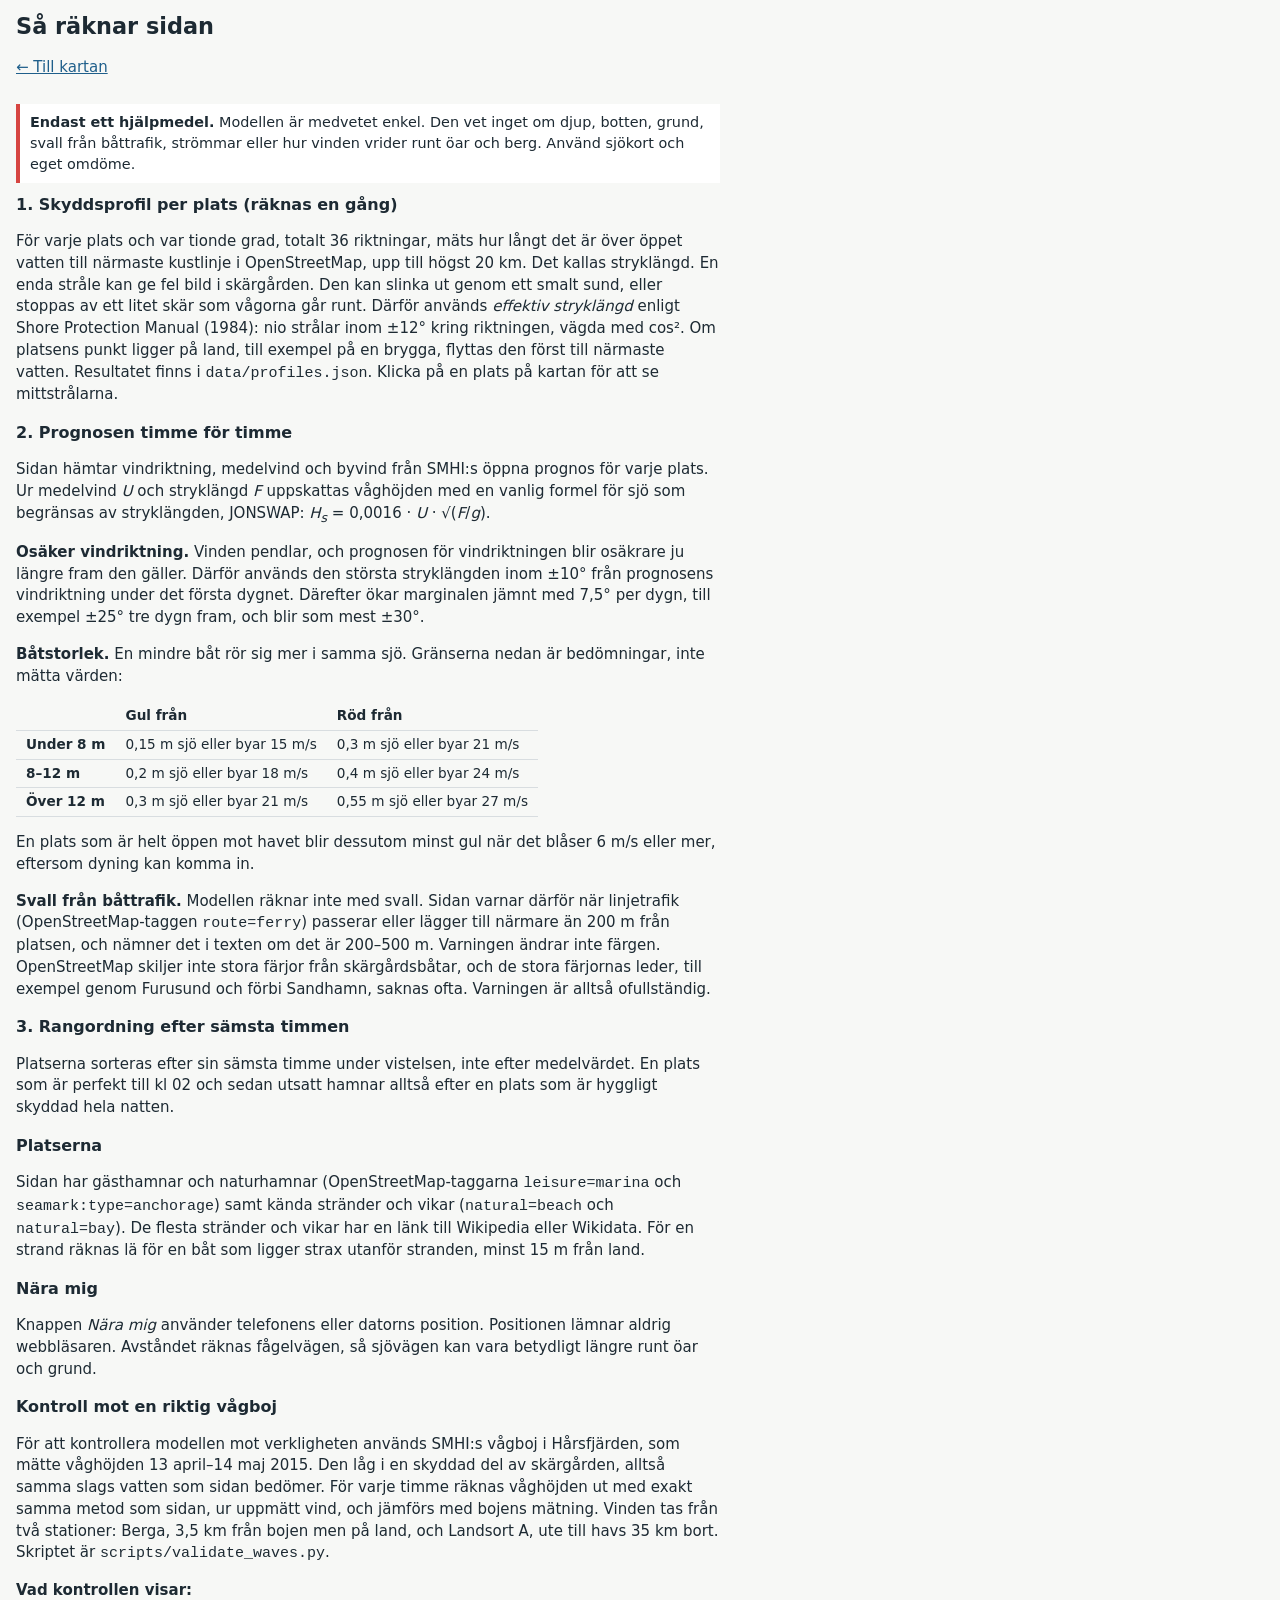
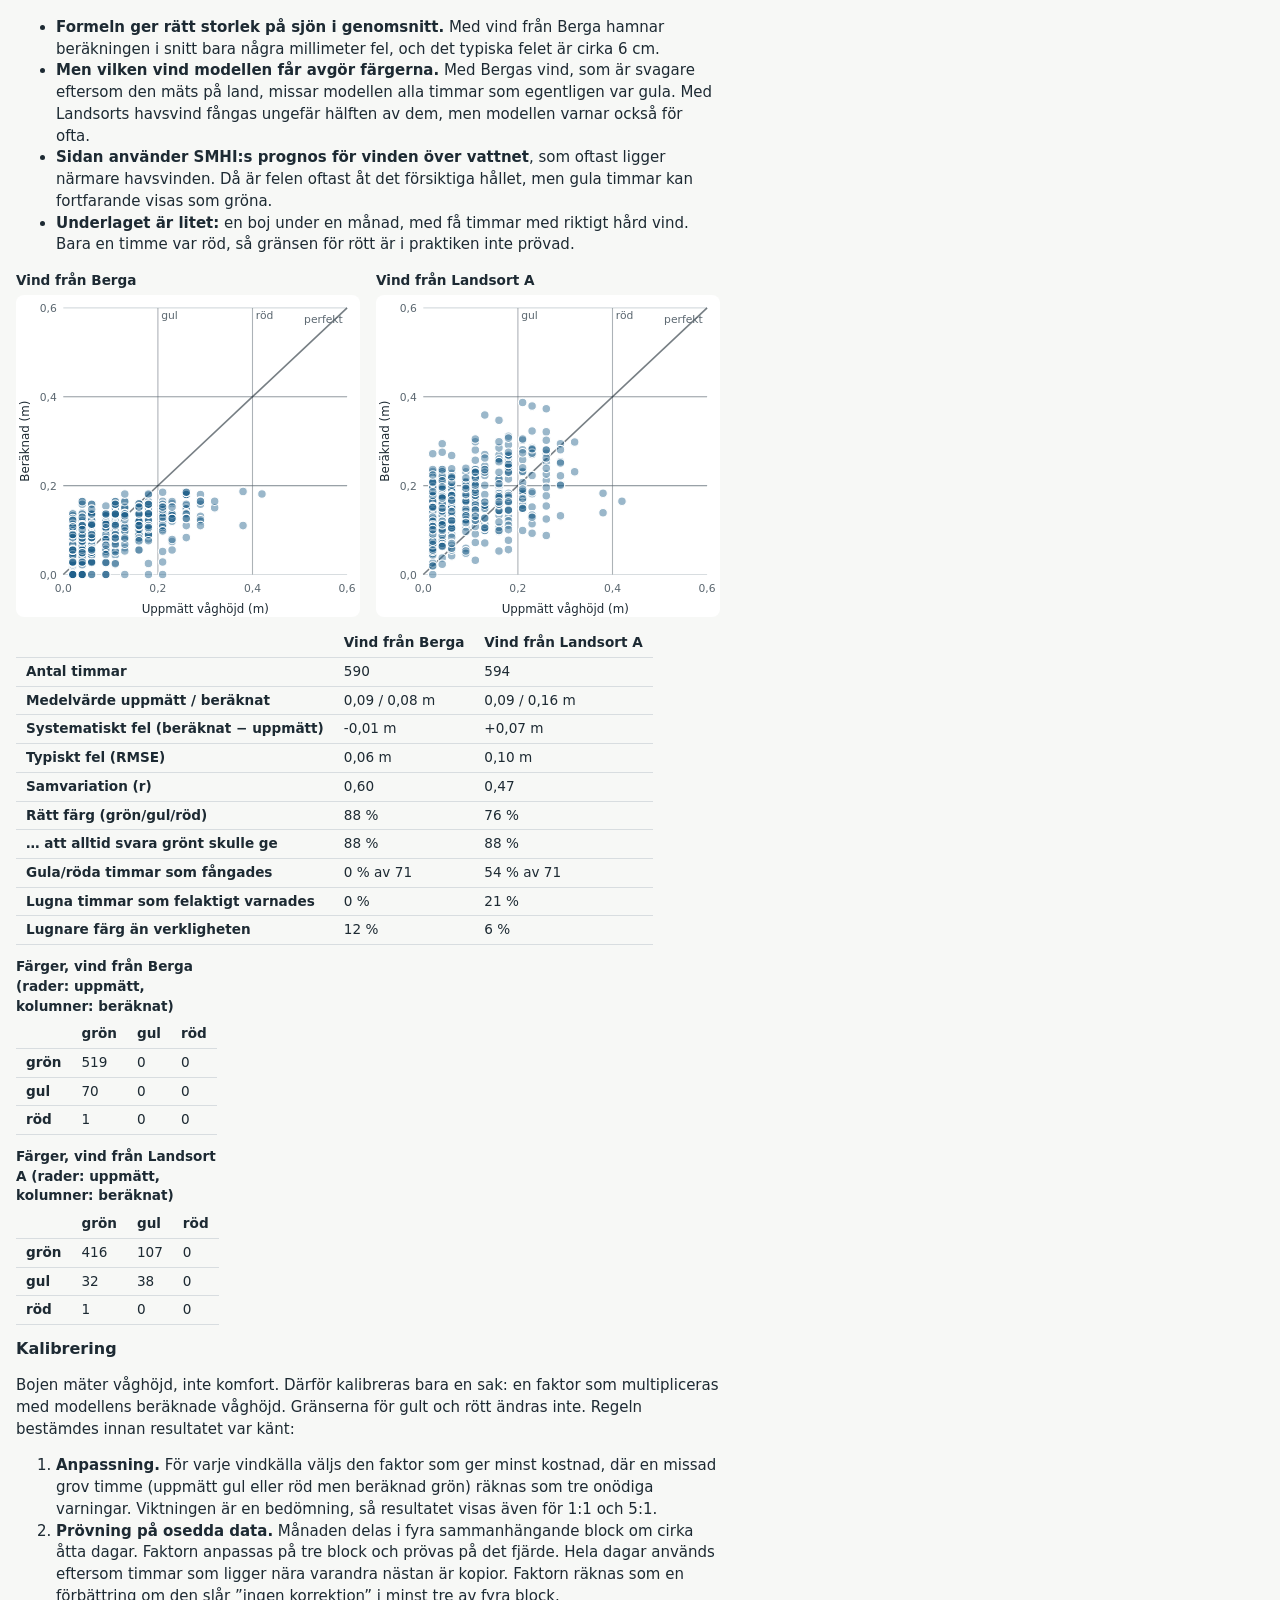
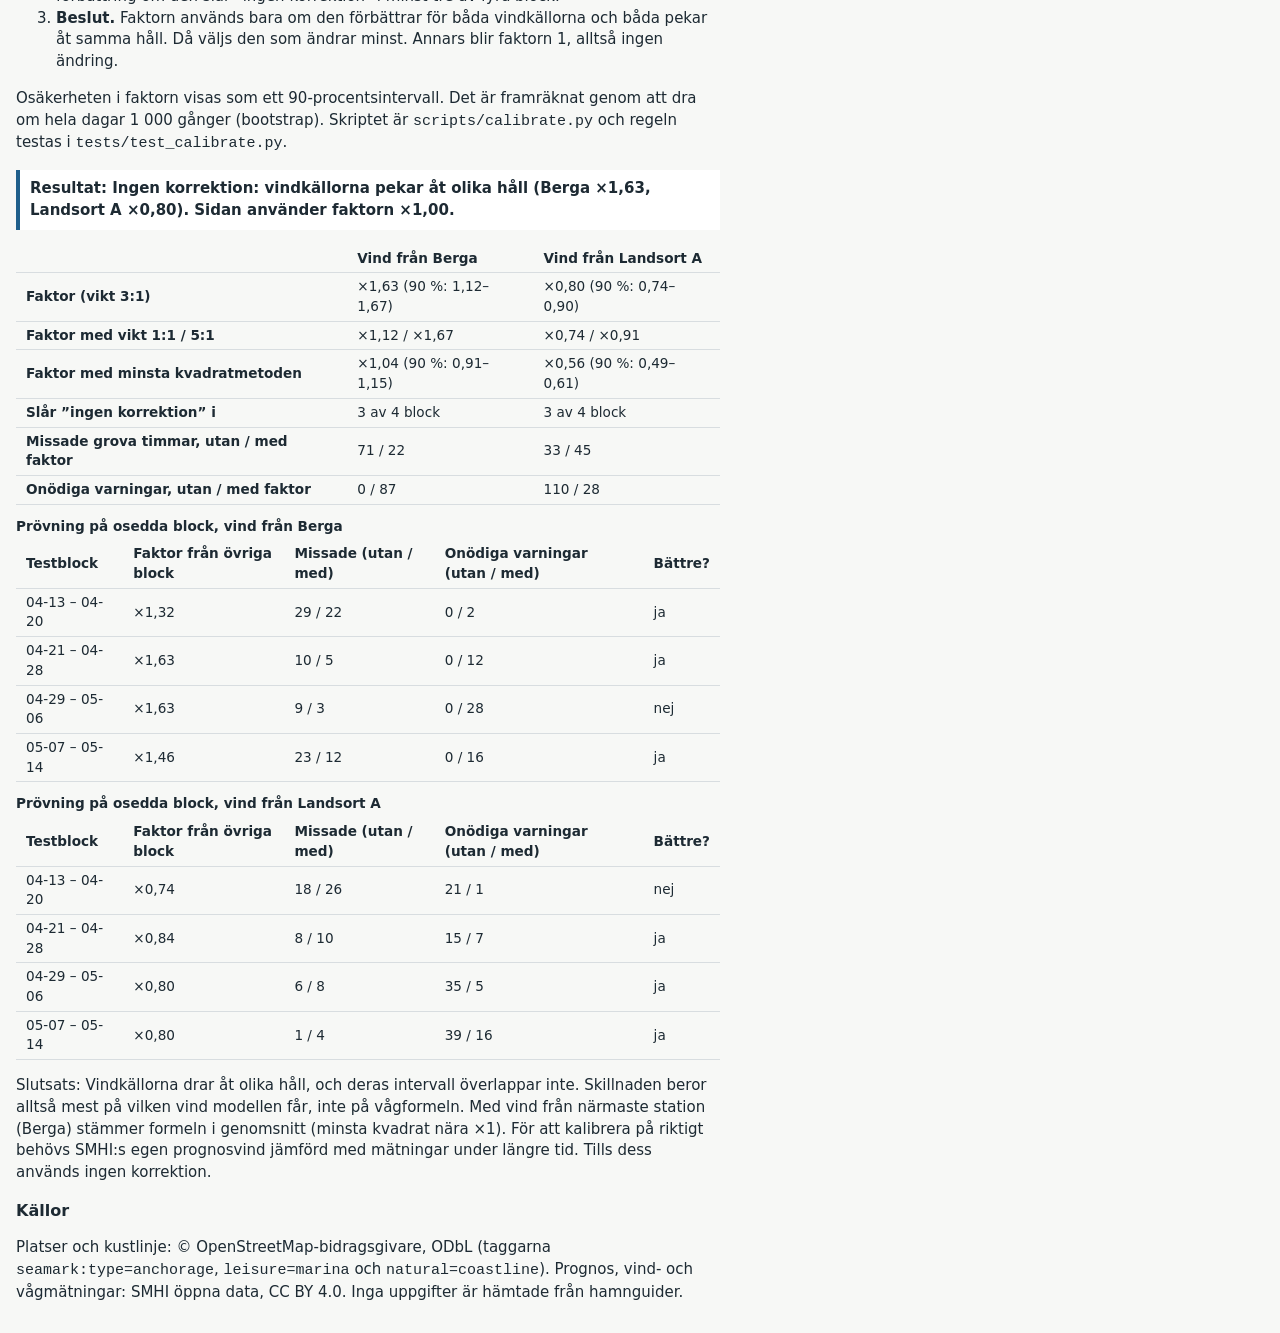
<file: method.html>
<!doctype html>
<html lang="sv">
<head>
  <meta charset="utf-8">
  <meta name="viewport" content="width=device-width, initial-scale=1">
  <title>Ankarlugn – så räknar sidan</title>
  <link rel="icon" href="icons/icon.svg" type="image/svg+xml">
  <link rel="stylesheet" href="style.css?v=21">
  <style>body { display: block; } main { display: block; border: 0; max-width: 46rem; padding: 0 16px 24px; }</style>
</head>
<body>
  <header><h1>Så räknar sidan</h1><p><a href="./">← Till kartan</a></p></header>
  <main>
    <p class="warning"><strong>Endast ett hjälpmedel.</strong> Modellen är medvetet enkel. Den vet inget om djup, botten,
      grund, svall från båttrafik, strömmar eller hur vinden vrider runt öar och berg. Använd sjökort och eget omdöme.</p>

    <h2>1. Skyddsprofil per plats (räknas en gång)</h2>
    <p>För varje plats och var tionde grad, totalt 36 riktningar, mäts hur långt det är över öppet vatten till närmaste
      kustlinje i OpenStreetMap, upp till högst 20 km. Det kallas stryklängd.
      En enda stråle kan ge fel bild i skärgården. Den kan slinka ut genom ett smalt sund, eller stoppas av ett litet skär
      som vågorna går runt. Därför används <em>effektiv stryklängd</em> enligt Shore Protection Manual (1984):
      nio strålar inom ±12° kring riktningen, vägda med cos².
      Om platsens punkt ligger på land, till exempel på en brygga, flyttas den först till närmaste vatten.
      Resultatet finns i <code>data/profiles.json</code>. Klicka på en plats på kartan för att se mittstrålarna.</p>

    <h2>2. Prognosen timme för timme</h2>
    <p>Sidan hämtar vindriktning, medelvind och byvind från SMHI:s öppna prognos för varje plats.
      Ur medelvind <em>U</em> och stryklängd <em>F</em> uppskattas våghöjden med en vanlig formel för sjö som begränsas
      av stryklängden, JONSWAP: <em>H<sub>s</sub></em> = 0,0016 · <em>U</em> · √(<em>F</em>/<em>g</em>).</p>
    <p><strong>Osäker vindriktning.</strong> Vinden pendlar, och prognosen för vindriktningen blir osäkrare ju längre
      fram den gäller. Därför används den största stryklängden inom ±10° från prognosens vindriktning under det första dygnet.
      Därefter ökar marginalen jämnt med 7,5° per dygn, till exempel ±25° tre dygn fram, och blir som mest ±30°.</p>
    <p><strong>Båtstorlek.</strong> En mindre båt rör sig mer i samma sjö. Gränserna nedan är bedömningar, inte mätta värden:</p>
    <table class="val-table">
      <thead><tr><th></th><th>Gul från</th><th>Röd från</th></tr></thead>
      <tbody>
        <tr><th>Under 8 m</th><td>0,15 m sjö eller byar 15 m/s</td><td>0,3 m sjö eller byar 21 m/s</td></tr>
        <tr><th>8–12 m</th><td>0,2 m sjö eller byar 18 m/s</td><td>0,4 m sjö eller byar 24 m/s</td></tr>
        <tr><th>Över 12 m</th><td>0,3 m sjö eller byar 21 m/s</td><td>0,55 m sjö eller byar 27 m/s</td></tr>
      </tbody>
    </table>
    <p>En plats som är helt öppen mot havet blir dessutom minst gul när det blåser 6 m/s eller mer, eftersom dyning
      kan komma in.</p>
    <p><strong>Svall från båttrafik.</strong> Modellen räknar inte med svall. Sidan varnar därför när linjetrafik
      (OpenStreetMap-taggen <code>route=ferry</code>) passerar eller lägger till närmare än 200 m från platsen, och nämner
      det i texten om det är 200–500 m. Varningen ändrar inte färgen. OpenStreetMap skiljer inte stora färjor från
      skärgårdsbåtar, och de stora färjornas leder, till exempel genom Furusund och förbi Sandhamn, saknas ofta.
      Varningen är alltså ofullständig.</p>

    <h2>3. Rangordning efter sämsta timmen</h2>
    <p>Platserna sorteras efter sin sämsta timme under vistelsen, inte efter medelvärdet. En plats som är
      perfekt till kl 02 och sedan utsatt hamnar alltså efter en plats som är hyggligt skyddad hela natten.</p>

    <h2>Platserna</h2>
    <p>Sidan har gästhamnar och naturhamnar (OpenStreetMap-taggarna <code>leisure=marina</code> och
      <code>seamark:type=anchorage</code>) samt kända stränder och vikar (<code>natural=beach</code> och
      <code>natural=bay</code>). De flesta stränder och vikar har en länk till Wikipedia eller Wikidata.
      För en strand räknas lä för en båt som ligger strax utanför stranden, minst 15 m från land.</p>

    <h2>Nära mig</h2>
    <p>Knappen <em>Nära mig</em> använder telefonens eller datorns position. Positionen lämnar aldrig webbläsaren.
      Avståndet räknas fågelvägen, så sjövägen kan vara betydligt längre runt öar och grund.</p>

    <h2 id="kontroll">Kontroll mot en riktig vågboj</h2>
    <p>För att kontrollera modellen mot verkligheten används SMHI:s vågboj i Hårsfjärden, som mätte våghöjden
      13 april–14 maj 2015. Den låg i en skyddad del av skärgården, alltså samma slags vatten som sidan bedömer.
      För varje timme räknas våghöjden ut med exakt samma metod som sidan, ur uppmätt vind, och jämförs med bojens mätning.
      Vinden tas från två stationer: Berga, 3,5 km från bojen men på land, och Landsort A, ute till havs 35 km bort.
      Skriptet är <code>scripts/validate_waves.py</code>.</p>
    <p><strong>Vad kontrollen visar:</strong></p>
    <ul>
      <li><strong>Formeln ger rätt storlek på sjön i genomsnitt.</strong> Med vind från Berga hamnar beräkningen i snitt
        bara några millimeter fel, och det typiska felet är cirka 6 cm.</li>
      <li><strong>Men vilken vind modellen får avgör färgerna.</strong> Med Bergas vind, som är svagare eftersom den mäts på
        land, missar modellen alla timmar som egentligen var gula. Med Landsorts havsvind fångas ungefär hälften av
        dem, men modellen varnar också för ofta.</li>
      <li><strong>Sidan använder SMHI:s prognos för vinden över vattnet</strong>, som oftast ligger närmare havsvinden.
        Då är felen oftast åt det försiktiga hållet, men gula timmar kan fortfarande visas som gröna.</li>
      <li><strong>Underlaget är litet:</strong> en boj under en månad, med få timmar med riktigt hård vind.
        Bara en timme var röd, så gränsen för rött är i praktiken inte prövad.</li>
    </ul>
    <div id="validation"></div>

    <h2 id="kalibrering">Kalibrering</h2>
    <p>Bojen mäter våghöjd, inte komfort. Därför kalibreras bara en sak: en faktor som multipliceras med modellens
      beräknade våghöjd. Gränserna för gult och rött ändras inte. Regeln bestämdes innan resultatet var känt:</p>
    <ol>
      <li><strong>Anpassning.</strong> För varje vindkälla väljs den faktor som ger minst kostnad, där en missad grov timme
        (uppmätt gul eller röd men beräknad grön) räknas som tre onödiga varningar. Viktningen är en bedömning, så
        resultatet visas även för 1:1 och 5:1.</li>
      <li><strong>Prövning på osedda data.</strong> Månaden delas i fyra sammanhängande block om cirka åtta dagar.
        Faktorn anpassas på tre block och prövas på det fjärde. Hela dagar används eftersom timmar som ligger nära
        varandra nästan är kopior. Faktorn räknas som en förbättring om den slår ”ingen korrektion” i minst tre av fyra block.</li>
      <li><strong>Beslut.</strong> Faktorn används bara om den förbättrar för båda vindkällorna och båda pekar åt samma håll.
        Då väljs den som ändrar minst. Annars blir faktorn 1, alltså ingen ändring.</li>
    </ol>
    <p>Osäkerheten i faktorn visas som ett 90-procentsintervall. Det är framräknat genom att dra om hela dagar
      1 000 gånger (bootstrap). Skriptet är <code>scripts/calibrate.py</code> och regeln testas i
      <code>tests/test_calibrate.py</code>.</p>
    <div id="calibration"></div>

    <h2>Källor</h2>
    <p>Platser och kustlinje: © OpenStreetMap-bidragsgivare, ODbL (taggarna <code>seamark:type=anchorage</code>,
      <code>leisure=marina</code> och <code>natural=coastline</code>). Prognos, vind- och vågmätningar: SMHI öppna data, CC BY 4.0.
      Inga uppgifter är hämtade från hamnguider.</p>
  </main>
  <script src="validation.js?v=3"></script>
</body>
</html>
</file>
<file: style.css>
:root {
  --bg: #f7f8f6;
  --fg: #1d2a33;
  --muted: #5b6770;
  --card: #ffffff;
  --line: #d8dde0;
  --accent: #1f5f8b;
  --green: #2e9e5b;
  --yellow: #d9a400;
  --red: #d64541;
  --grey: #8a949b;
  --on-accent: #ffffff;
}
@media (prefers-color-scheme: dark) {
  :root {
    --bg: #121a20;
    --fg: #e6ecef;
    --muted: #9aa7b0;
    --card: #1b252c;
    --line: #2d3a43;
    --accent: #7fb6dd;
    --on-accent: #0f1c25;
  }
}
* { box-sizing: border-box; }
[hidden] { display: none !important; }
html, body { margin: 0; height: 100%; }
body {
  font: 15px/1.45 system-ui, -apple-system, "Segoe UI", sans-serif;
  background: var(--bg);
  color: var(--fg);
}
a { color: var(--accent); }
header, footer { padding: 10px 16px; }
h1 { margin: 0 0 4px; font-size: 1.4rem; }
h2 { font-size: 1rem; margin: 0 0 8px; }
.warning, .about {
  margin: 0 0 10px;
  padding: 8px 10px;
  border-left: 4px solid var(--red);
  background: var(--card);
  font-size: 0.9rem;
}
.about { margin: 4px 0 10px; color: var(--fg); }
.about h2 { margin: 0 0 4px; font-size: .95rem; }
.about p { margin: 0; }

/* Logotyp: båt för ankar i stiltje */
.brand { display: flex; align-items: center; gap: 10px; color: var(--fg); text-decoration: none; }
.brand-mark { flex: none; width: 52px; height: 40px; overflow: hidden; }
.bm-ink { stroke: var(--fg); }
.bm-hull { fill: var(--fg); }
.bm-sail { fill: var(--muted); }
.bm-rode { stroke: var(--muted); opacity: .6; }
.bm-reflect { color: var(--fg); }
.bm-wave { stroke: var(--accent); }
.bm-wave2 { opacity: .45; }
.bm-light { fill: #f2b84b; }
.bm-boat { transform-box: view-box; transform-origin: 59px 57px; animation: bm-bob 6s ease-in-out infinite; }
.bm-reflect { transform-box: view-box; transform-origin: 59px 60px; animation: bm-shimmer 6s ease-in-out infinite; }
.bm-wave { animation: bm-drift 9s linear infinite; }
.bm-wave2 { animation-duration: 14s; animation-direction: reverse; }
.bm-light { animation: bm-glow 3.6s ease-in-out infinite; }
@keyframes bm-bob { 0%, 100% { transform: translateY(0) rotate(-1.2deg); } 50% { transform: translateY(1.2px) rotate(1.2deg); } }
@keyframes bm-shimmer { 0%, 100% { transform: scaleX(1); opacity: 1; } 50% { transform: scaleX(.96); opacity: .7; } }
@keyframes bm-drift { to { transform: translateX(30px); } }
@keyframes bm-glow { 0%, 100% { opacity: .55; } 50% { opacity: 1; } }
@media (prefers-reduced-motion: reduce) {
  .bm-boat, .bm-reflect, .bm-wave, .bm-light { animation: none; }
}
.wordmark {
  margin: 0; font-family: 'Fraunces', Georgia, 'Times New Roman', serif; font-weight: 600;
  font-size: 1.55rem; line-height: 1; letter-spacing: -.015em;
}
.tagline { margin: 5px 0 3px; color: var(--muted); font-size: .95rem; }
.aid-note { font-size: .78rem; color: var(--muted); text-decoration: underline dotted; text-underline-offset: 3px; }
.aid-note:hover { color: var(--fg); }
.filters { display: flex; flex-wrap: wrap; gap: 8px 14px; align-items: end; margin-top: 10px; }

/* Tidsväljare */
.when {
  background: var(--card); border: 1px solid var(--line); border-radius: 14px;
  padding: 12px 14px 10px; box-shadow: 0 1px 3px rgba(0, 0, 0, .06);
}
.when-label { margin: 0; font-size: .75rem; font-weight: 600; letter-spacing: .06em; text-transform: uppercase; color: var(--muted); }
.when-text { margin: 2px 0 10px; font-size: 1.25rem; font-weight: 650; line-height: 1.3; }
.when-arrow { color: var(--accent); margin: 0 4px; }
.pill {
  display: inline-block; margin-left: 6px; padding: 1px 8px; border-radius: 999px; font-size: .8rem; font-weight: 600;
  background: color-mix(in srgb, var(--accent) 14%, transparent); color: var(--accent); vertical-align: middle;
}
.pill:empty { display: none; }
.chips { display: flex; gap: 8px; overflow-x: auto; padding-bottom: 2px; scrollbar-width: none; }
.chips::-webkit-scrollbar { display: none; }
.chip {
  flex: none; padding: 7px 14px; border-radius: 999px; border: 1px solid var(--line);
  background: var(--bg); color: var(--fg); font-weight: 550; transition: background .15s, color .15s, border-color .15s;
}
.chip:hover { border-color: var(--accent); }
.chip[aria-pressed="true"] { background: var(--accent); border-color: var(--accent); color: var(--on-accent); }
.when-edit { display: grid; gap: 12px; margin-top: 14px; padding-top: 12px; border-top: 1px solid var(--line); }
.when-row { display: grid; grid-template-columns: 1fr auto; grid-template-areas: "label stepper" "days days"; align-items: center; gap: 6px 10px; }
.when-row-label { grid-area: label; font-size: .8rem; font-weight: 600; letter-spacing: .04em; text-transform: uppercase; color: var(--muted); }
.day-chips { grid-area: days; display: flex; gap: 6px; overflow-x: auto; scrollbar-width: none; padding-bottom: 2px; }
.day-chips::-webkit-scrollbar { display: none; }
.day-chip {
  flex: none; min-height: 40px; padding: 6px 12px; border-radius: 10px; border: 1px solid var(--line);
  background: var(--bg); color: var(--fg); font-weight: 600; font-size: .85rem;
}
.day-chip::first-letter { text-transform: uppercase; }
.day-chip[aria-checked="true"] { background: var(--accent); border-color: var(--accent); color: var(--on-accent); }
.day-chip:disabled { opacity: .35; cursor: default; }
.stepper { grid-area: stepper; display: inline-flex; align-items: center; border: 1px solid var(--line); border-radius: 12px; background: var(--bg); overflow: hidden; }
.stepper button { width: 44px; height: 40px; padding: 0; border: 0; border-radius: 0; background: transparent; color: var(--accent); font-size: 1.35rem; font-weight: 600; line-height: 1; }
.stepper button:hover { background: color-mix(in srgb, var(--accent) 10%, transparent); }
.stepper button:focus-visible { outline: 2px solid var(--accent); outline-offset: -2px; }
.stepper output { min-width: 64px; text-align: center; font-size: 1.1rem; font-weight: 650; font-variant-numeric: tabular-nums; }
label { display: flex; flex-direction: column; font-size: 0.85rem; color: var(--muted); }
input, button, select { font: inherit; padding: 6px 8px; border: 1px solid var(--line); border-radius: 6px; background: var(--card); color: var(--fg); }
button { background: var(--accent); color: var(--on-accent); border: 0; cursor: pointer; }
button.secondary { background: var(--card); color: var(--accent); border: 1px solid var(--accent); }
button:disabled { opacity: 0.6; cursor: wait; }
#status { margin: 6px 0 0; font-size: 0.85rem; color: var(--muted); min-height: 1.2em; }
#ranking { margin: 0; padding-left: 1.4em; }
#ranking li { margin-bottom: 6px; }
.place-btn {
  display: block; width: 100%; text-align: left; padding: 6px 8px; margin-left: -8px; border-radius: 8px;
  background: transparent; color: inherit; border: 0; font: inherit; cursor: pointer;
}
.place-btn:hover { background: color-mix(in srgb, var(--accent) 8%, transparent); }
.place-btn:hover .name { text-decoration: underline; }
.place-btn:focus-visible { outline: 2px solid var(--accent); outline-offset: 0; }
.name { font-weight: 600; }
.badge { display: inline-block; padding: 0 6px; border-radius: 999px; font-size: .7rem; font-weight: 600; background: color-mix(in srgb, var(--yellow) 25%, transparent); color: var(--fg); vertical-align: 1px; }
.why { font-size: 0.85rem; color: var(--muted); }
.dot { display: inline-block; width: 10px; height: 10px; border-radius: 50%; margin: 0 3px 0 8px; vertical-align: baseline; }
.dot.green { background: var(--green); } .dot.yellow { background: var(--yellow); } .dot.red { background: var(--red); } .dot.grey { background: var(--grey); }
.timeline { display: flex; height: 8px; margin-top: 4px; border-radius: 3px; overflow: hidden; }
.timeline span { flex: 1; }
.timeline .green { background: var(--green); } .timeline .yellow { background: var(--yellow); } .timeline .red { background: var(--red); }
.leaflet-popup-content { font-size: 0.9rem; max-width: 300px; }
.leaflet-popup-content .why { color: #444; }
.rose { display: block; margin: 6px auto 0; }
.me-icon { position: relative; }
.me-dot {
  position: absolute; left: 4px; top: 4px; width: 14px; height: 14px; border-radius: 50%;
  background: #2a7de1; border: 2px solid #fff; box-shadow: 0 0 4px rgba(0, 0, 0, .4); box-sizing: border-box;
}
.me-pulse {
  position: absolute; left: 0; top: 0; width: 22px; height: 22px; border-radius: 50%;
  background: rgba(42, 125, 225, .35); animation: me-pulse 2s ease-out infinite;
}
@keyframes me-pulse { from { transform: scale(.6); opacity: 1; } to { transform: scale(2.4); opacity: 0; } }
@media (prefers-reduced-motion: reduce) { .me-pulse { animation: none; } }
.me-locate { display: block; position: relative; width: 30px; height: 30px; background: #fff; }
.me-locate .me-dot { left: 8px; top: 8px; }
footer { font-size: 0.8rem; color: var(--muted); }
footer p { margin: 2px 0; }


/* Kontroll mot vågbojen (method.html) */
.val-grid-wrap { display: grid; grid-template-columns: repeat(auto-fit, minmax(260px, 1fr)); gap: 16px; margin: 12px 0; }
.val-fig { position: relative; margin: 0; }
.val-fig figcaption { font-size: .85rem; font-weight: 600; margin-bottom: 4px; }
.val-svg { width: 100%; height: auto; display: block; background: var(--card); border-radius: 8px; }
.val-grid { stroke: var(--line); stroke-width: 1; }
.val-thr { stroke: var(--muted); stroke-width: 1; opacity: .5; }
.val-diag { stroke: var(--fg); stroke-width: 1.5; opacity: .6; }
.val-dot { fill: var(--accent); fill-opacity: .45; stroke: var(--card); stroke-width: 1; }
.val-hi { fill: none; stroke: var(--fg); stroke-width: 2; }
.val-tick, .val-note { font-size: 10px; fill: var(--muted); }
.val-axis { font-size: 11px; fill: var(--fg); }
.val-tip { position: absolute; left: 8px; right: 8px; bottom: -6px; transform: translateY(100%); z-index: 2;
  padding: 6px 8px; border-radius: 6px; background: var(--fg); color: var(--bg); font-size: .78rem; }
.val-table { border-collapse: collapse; margin: 12px 0; font-size: .85rem; }
.val-table caption { text-align: left; font-weight: 600; margin-bottom: 4px; }
.val-table th, .val-table td { border-bottom: 1px solid var(--line); padding: 4px 10px; text-align: left; }
.val-table td { font-variant-numeric: tabular-nums; }
.cal-decision { padding: 8px 10px; border-left: 4px solid var(--accent); background: var(--card); font-weight: 600; }
.forecast-age { margin: 2px 0 0; font-size: .8rem; color: var(--muted); }
.forecast-age.stale { color: var(--fg); font-weight: 600; padding: 4px 8px; border-radius: 6px; background: color-mix(in srgb, var(--yellow) 25%, transparent); }

/* ---------- App-layout: karta i helskärm med panel (sida på dator, dragbart blad på mobil) ---------- */
body.app { height: 100%; display: flex; flex-direction: column; overflow: hidden; }
.appbar {
  display: flex; align-items: center; justify-content: space-between; gap: 12px;
  padding: 6px 16px; background: var(--card); border-bottom: 1px solid var(--line); z-index: 1100; flex: none;
}
.appbar .aid-note { text-align: right; }
.layout { position: relative; flex: 1; min-height: 0; display: flex; }
#map { flex: 1; min-height: 0; }
.panel { background: var(--card); display: flex; flex-direction: column; z-index: 1000; }
.panel-scroll { flex: 1; overflow-y: auto; padding: 12px 16px 24px; overscroll-behavior: contain; }
.sheet-handle { display: none; }
.meta { margin: 0 0 6px; min-height: 0; }
.section-title { font-size: .8rem; font-weight: 600; letter-spacing: .06em; text-transform: uppercase; color: var(--muted); margin: 18px 0 8px; }
.status { font-size: .8rem; }
.panel-foot { margin-top: 18px; padding: 0; font-size: .8rem; color: var(--muted); }
.panel-foot p { margin: 6px 0; }
.link-btn { background: none; border: 0; padding: 4px 0; color: var(--accent); font: inherit; font-size: .85rem; cursor: pointer; text-decoration: underline; text-underline-offset: 3px; }

@media (min-width: 900px) {
  .panel { width: 420px; border-left: 1px solid var(--line); }
}
@media (max-width: 899px) {
  .appbar { padding: 4px 12px; }
  .appbar .aid-note { font-size: .75rem; }
  .aid-long { display: none; }
  .panel {
    position: absolute; left: 0; right: 0; bottom: 0; height: 52%; max-height: calc(100% - 8px);
    border-radius: 16px 16px 0 0; box-shadow: 0 -6px 24px rgba(0, 0, 0, .18); transition: height .25s ease;
  }
  .panel[data-snap="peek"] { height: 190px; }
  .panel[data-snap="full"] { height: calc(100% - 8px); }
  .panel.dragging { transition: none; }
  .sheet-handle { display: flex; justify-content: center; padding: 8px 0 4px; cursor: grab; touch-action: none; flex: none; }
  .sheet-handle span { width: 40px; height: 5px; border-radius: 3px; background: var(--line); }
  .panel-scroll { padding-top: 2px; }
  .leaflet-bottom { bottom: var(--sheet-h, 52%); }
}

/* Bäst för i natt */
.best-head { display: flex; flex-direction: column; align-items: flex-start; gap: 0; }
.best-title { margin: 0; font-family: 'Fraunces', Georgia, serif; font-weight: 600; font-size: 1.35rem; letter-spacing: -.01em; }
.best-cards { display: grid; gap: 8px; margin: 10px 0 16px; }
.best-card {
  display: grid; grid-template-columns: auto 1fr auto; align-items: center; gap: 10px; width: 100%; text-align: left;
  padding: 10px 12px; border-radius: 12px; border: 1px solid var(--line); background: var(--bg); color: var(--fg); font: inherit; cursor: pointer;
}
.best-card:hover { border-color: var(--accent); }
.best-card:focus-visible { outline: 2px solid var(--accent); outline-offset: 2px; }
.best-rank { font-family: 'Fraunces', Georgia, serif; font-size: 1.2rem; font-weight: 600; color: var(--muted); width: 1.2em; text-align: center; }
.best-name { font-weight: 650; display: block; }
.best-why { font-size: .82rem; color: var(--muted); display: block; margin-top: 4px; }
.best-why .status-badge { margin-right: 6px; }
.best-dist { font-size: .8rem; color: var(--muted); white-space: nowrap; }
.status-badge { display: inline-flex; align-items: center; gap: 5px; padding: 2px 9px 2px 7px; border-radius: 999px; font-size: .78rem; font-weight: 650; white-space: nowrap; }
.status-badge svg { width: 13px; height: 13px; flex: none; }
.status-badge.green { background: color-mix(in srgb, var(--green) 16%, transparent); color: color-mix(in srgb, var(--green) 75%, var(--fg)); }
.status-badge.yellow { background: color-mix(in srgb, var(--yellow) 22%, transparent); color: color-mix(in srgb, var(--yellow) 55%, var(--fg)); }
.status-badge.red { background: color-mix(in srgb, var(--red) 16%, transparent); color: color-mix(in srgb, var(--red) 75%, var(--fg)); }
.status-badge.grey { background: color-mix(in srgb, var(--grey) 18%, transparent); color: var(--muted); }
.empty-state { padding: 14px; border-radius: 12px; border: 1px dashed var(--line); color: var(--muted); font-size: .9rem; }
.empty-state button { margin-top: 8px; }

/* Laddningslägen */
.skeleton { border-radius: 12px; background: linear-gradient(90deg, var(--bg) 25%, color-mix(in srgb, var(--fg) 6%, var(--bg)) 50%, var(--bg) 75%); background-size: 200% 100%; animation: shimmer 1.3s linear infinite; }
.skeleton.card { height: 58px; }
.skeleton.row { height: 46px; margin-bottom: 8px; list-style: none; }
@keyframes shimmer { to { background-position: -200% 0; } }
@media (prefers-reduced-motion: reduce) { .skeleton { animation: none; } }

/* Detaljvy */
.detail-back { display: inline-flex; align-items: center; gap: 4px; margin: 0 0 8px -4px; padding: 6px 8px; background: none; border: 0; color: var(--accent); font: inherit; font-weight: 600; cursor: pointer; border-radius: 8px; }
.detail-back:hover { background: color-mix(in srgb, var(--accent) 8%, transparent); }
.detail-title { margin: 0; font-family: 'Fraunces', Georgia, serif; font-weight: 600; font-size: 1.6rem; line-height: 1.15; letter-spacing: -.01em; }
.detail-sub { margin: 4px 0 10px; color: var(--muted); font-size: .9rem; display: flex; flex-wrap: wrap; align-items: center; gap: 8px; }
.facts { display: flex; flex-wrap: wrap; gap: 6px; margin: 0 0 12px; padding: 0; list-style: none; }
.facts li { padding: 4px 10px; border-radius: 999px; background: var(--bg); border: 1px solid var(--line); font-size: .8rem; }
.facts li.warn { border-color: color-mix(in srgb, var(--yellow) 60%, var(--line)); }
.detail-summary { margin: 0 0 14px; font-size: .92rem; }
.actions { display: grid; grid-template-columns: repeat(3, 1fr); gap: 8px; margin: 0 0 16px; }
.action { display: flex; flex-direction: column; align-items: center; gap: 4px; padding: 10px 6px; border-radius: 12px; border: 1px solid var(--line); background: var(--bg); color: var(--fg); font: inherit; font-size: .8rem; font-weight: 600; text-decoration: none; cursor: pointer; min-height: 44px; }
.action:hover { border-color: var(--accent); }
.action svg { width: 20px; height: 20px; color: var(--accent); }
.hours-wrap { overflow-x: auto; margin: 0 -4px 6px; padding: 0 4px; }
.hours-svg { display: block; height: 150px; }
.hours-svg text { font-size: 10px; fill: var(--muted); }
.hours-svg .hlabel { fill: var(--fg); font-weight: 600; }
.hours-svg .thr { stroke: var(--muted); stroke-width: 1; stroke-dasharray: 3 3; opacity: .6; }
.hours-svg .bar.green { fill: var(--green); } .hours-svg .bar.yellow { fill: var(--yellow); } .hours-svg .bar.red { fill: var(--red); }
.hours-svg .arrow { stroke: var(--fg); stroke-width: 1.6; fill: none; stroke-linecap: round; stroke-linejoin: round; }
.hours-svg .col:hover rect.hit { fill: color-mix(in srgb, var(--accent) 10%, transparent); }
.hours-table { width: 100%; border-collapse: collapse; font-size: .8rem; margin-top: 6px; }
.hours-table th, .hours-table td { text-align: left; padding: 3px 6px; border-bottom: 1px solid var(--line); font-variant-numeric: tabular-nums; }
details.more summary { cursor: pointer; color: var(--accent); font-size: .85rem; margin: 4px 0 12px; }
.copied { font-size: .8rem; color: var(--green); min-height: 1.2em; margin: -8px 0 10px; }

/* Mörk karta i mörkt läge: inverterar bara bakgrundskartan, inte sjömärken och markörer. */
@media (prefers-color-scheme: dark) {
  .leaflet-container { background: #1a252c; }
  .base-tiles { filter: invert(1) hue-rotate(180deg) brightness(.92) contrast(.88) saturate(.55); }
  .leaflet-control-layers, .leaflet-bar a, .leaflet-control-attribution { background: var(--card) !important; color: var(--fg) !important; }
  .leaflet-control-attribution a { color: var(--accent); }
}

/* Sök */
.search { position: sticky; top: -12px; z-index: 2; display: flex; align-items: center; gap: 8px; margin: -12px -16px 10px; padding: 12px 16px 8px; background: var(--card); }
.search svg { position: absolute; left: 28px; width: 18px; height: 18px; color: var(--muted); pointer-events: none; }
.search input { width: 100%; padding: 10px 12px 10px 38px; border-radius: 12px; border: 1px solid var(--line); background: var(--bg); font-size: 1rem; min-height: 44px; }
.search input:focus { outline: 2px solid var(--accent); outline-offset: 0; border-color: transparent; }
.searching .best, .searching .when, .searching .filters, .searching #status, .searching .meta { display: none; }
.searching .section-title { margin-top: 4px; }
@media (max-width: 899px) { .search { top: -2px; margin-top: -2px; padding-top: 4px; } }

/* Favoriter */
.plain-list { margin: 0; padding: 0; list-style: none; }
.plain-list li { margin-bottom: 6px; }
.plain-list .place-btn { margin-left: 0; }
.fav-star { color: #d99a1e; }
.detail-head { display: flex; align-items: flex-start; justify-content: space-between; gap: 10px; }
.fav-btn {
  flex: none; margin-top: 4px; padding: 6px 12px; min-height: 36px; border-radius: 999px; border: 1px solid var(--line);
  background: var(--bg); color: var(--fg); font-weight: 600; font-size: .85rem;
}
.fav-btn[aria-pressed="true"] { background: color-mix(in srgb, #f2b84b 22%, var(--bg)); border-color: #e0a63a; }
</file>
